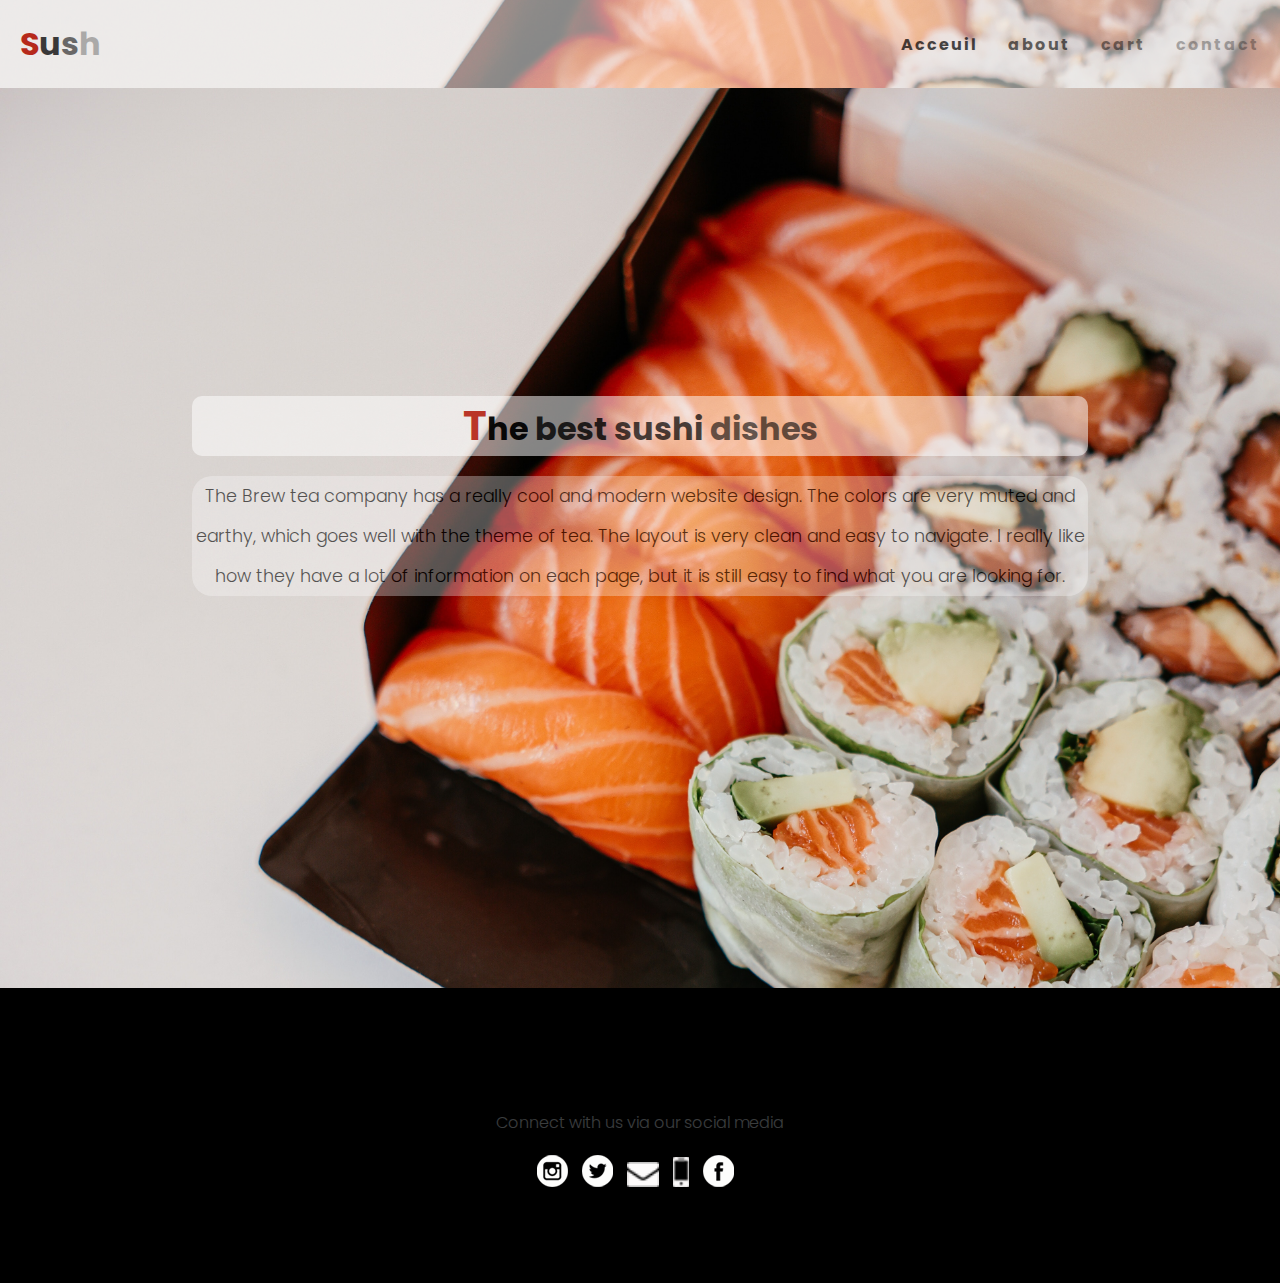
<file: index.html>
<!DOCTYPE html>
<html lang="en">
    <head>

        <meta charset="UTF-8">
        <meta http-equiv="X-UA-Compatible" content="IE=edge">
        <meta name="viewport" content="width=device-width, initial-scale=1.0">
        <title>about</title>
        <link rel="stylesheet" href="CSS/Style1.css">
        <link rel="preconnect" href="https://fonts.googleapis.com">
        <link rel="stylesheet" href="https://cdnjs.cloudflare.com/ajax/libs/font-awesome/6.2.0/css/all.min.css" integrity="sha512-xh6O/CkQoPOWDdYTDqeRdPCVd1SpvCA9XXcUnZS2FmJNp1coAFzvtCN9BmamE+4aHK8yyUHUSCcJHgXloTyT2A==" crossorigin="anonymous" referrerpolicy="no-referrer" />
    <link rel="preconnect" href="https://fonts.gstatic.com" crossorigin>
    <link href="https://fonts.googleapis.com/css2?family=Inter:wght@500&family=Poppins:wght@300;400;500;600;700&display=swap" rel="stylesheet">
     
    </head>

<body>

    <header style="background-color: rgba(255, 255, 255, 0.532);" padding: 27px;>
       <a href="#" class="logo"><span style="color:rgb(176, 17, 2);">S</span><span>u</span><span>s</span><span>h</span><span>i</span>  </a>
       <a onclick="oppenMenu()" id="open"><i class="fa-solid fa-bars" style="font-size: 35px;"></i></a>
       <a onclick="closeMenu()" id="close"><i class="fa-solid fa-xmark" style="font-size: 35px;"></i></a>
        <ul class="navbar">
            <li><a href="index.html">Acceuil</a></li>
            <li><a href="about.html">about</a></li>
            <li><a href="testpanier/cart-achat.html">cart</a></li>
            <li><a href="contact.html">contact</a></li>
        </ul>
    </header>
     <ul class="navbar0 naaav" id="slide">

            <li style="font-size:large ;"><a href="index.html">Acceuil</a></li>
            <li style="font-size:large ;"><a href="about.html">about</a></li>
            <li style="font-size:large ;"><a href="testpanier/cart-achat.html">cart</a></li>
            <li style="font-size:large ;"><a href="contact.html">contact</a></li>
        </ul>
        
    <section class="section1">
       
        <div class="class-menu">
            <h1> <span><span style="color:rgb(176, 17, 2); font-size: 40px;">T</span>he</span> <span>best</span> <span>sushi</span> <span>dishes</span> </h1>
            <p>
                The Brew tea company has a really cool and modern website design. 
                The colors are very muted and earthy, which goes well with the theme of tea.
                The layout is very clean and easy to navigate.
                I really like how they have a lot of information on each page,
                but it is still easy to find what you are looking for.
            </p>
           <a href="testpanier/cart-achat.html" class="btn-ourmenu">our menu</a>
           <a href="contact.html" class="btn-contactus">contact us</a>
        </div>
 </section>

    <footer>
        <div class="footer-top"> 
            <a href="#" class="logo" style="color:#fff ;" ><span style="color: rgb(176, 17, 2);">S</span>ushi</a>
            <p>Connect with us via our social media</p>
             <ul class="reseaux-so">
                 <img src="salad/insta.png" alt="img">
                 <img src="salad/twitter.png" alt="img">
                 <img style="width:2em ;" src="salad/mail.png" alt="img">
                 <img style="width: 1em;" src="salad/phone.png" alt="img">
                 <img src="salad/fb.png" alt="img">
             </ul>
        </div>
       
         <div class="footer-bottom">
        <p>copyrights by nezha &copy;2022</p> </div>
    
       
     </footer>
     <script src="https://cdnjs.cloudflare.com/ajax/libs/gsap/3.5.1/gsap.min.js"> </script>
     <script src="js/basket.js"> </script>
</body>
</html>
</file>
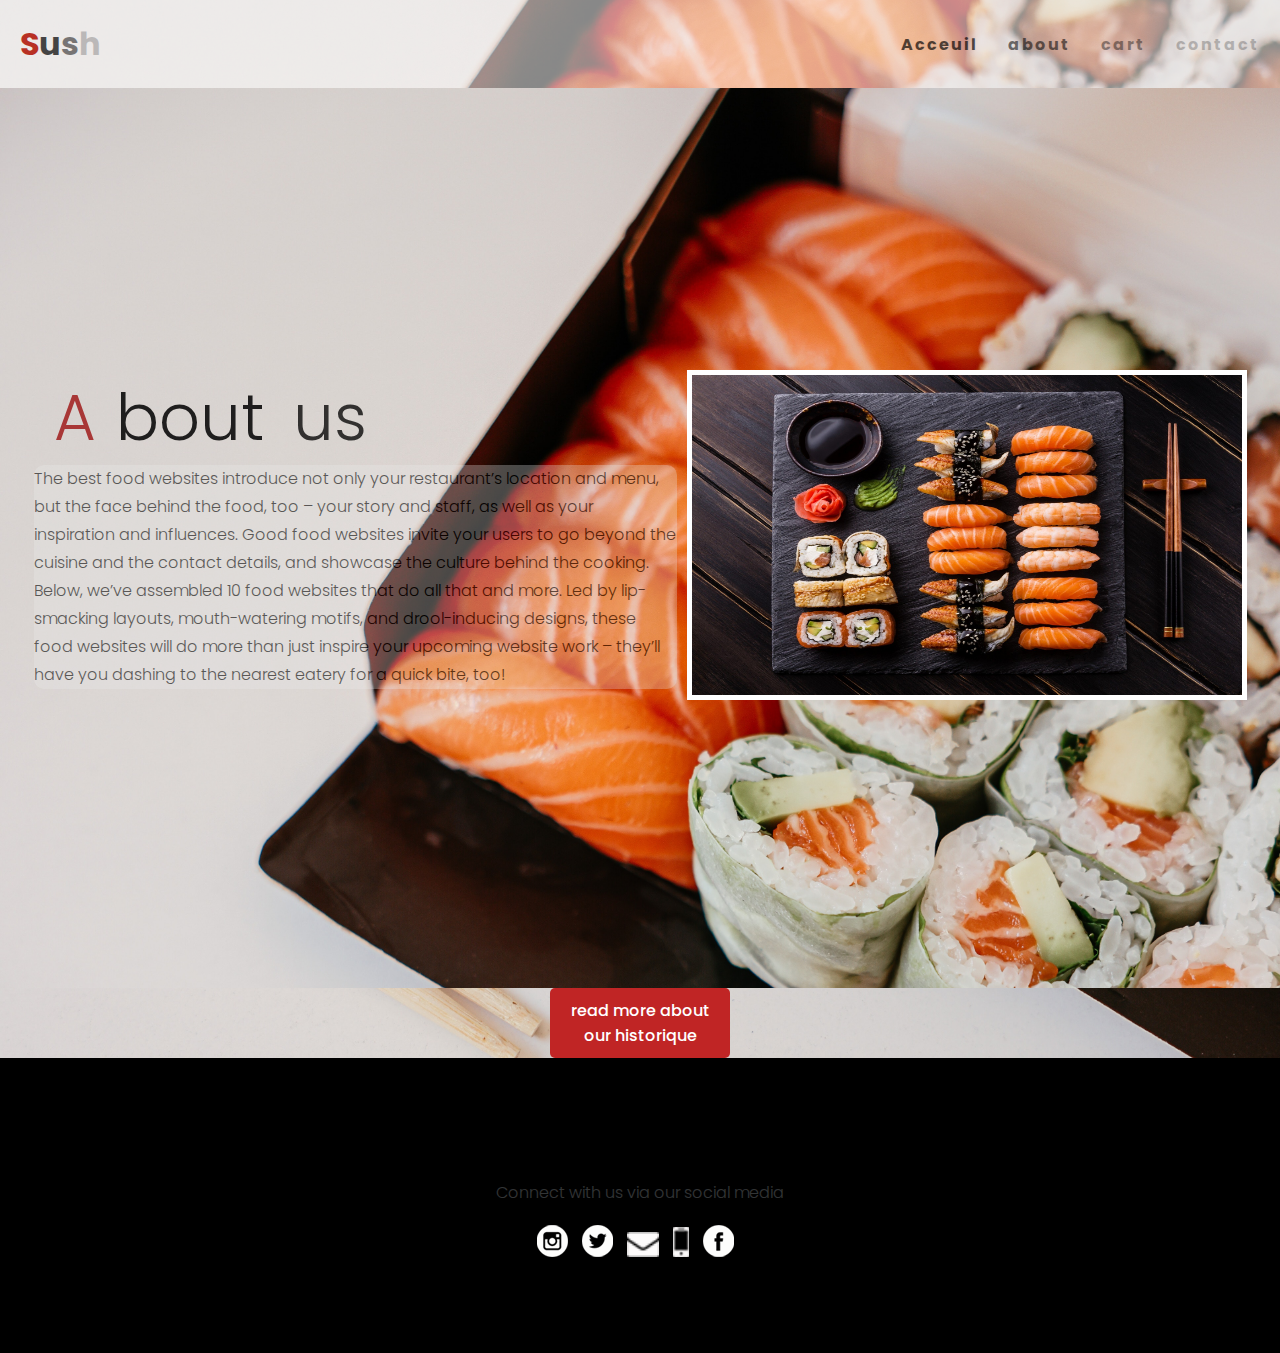
<file: about.html>
<!DOCTYPE html>
<html lang="en">
<head>

    <meta charset="UTF-8">
    <meta http-equiv="X-UA-Compatible" content="IE=edge">
    <meta name="viewport" content="width=device-width, initial-scale=1.0">
    <title>about</title>
    <link rel="stylesheet" href="CSS/Style1.css">
    <link rel="preconnect" href="https://fonts.googleapis.com">
    <link rel="stylesheet" href="https://cdnjs.cloudflare.com/ajax/libs/font-awesome/6.2.0/css/all.min.css" integrity="sha512-xh6O/CkQoPOWDdYTDqeRdPCVd1SpvCA9XXcUnZS2FmJNp1coAFzvtCN9BmamE+4aHK8yyUHUSCcJHgXloTyT2A==" crossorigin="anonymous" referrerpolicy="no-referrer" />
<link rel="preconnect" href="https://fonts.gstatic.com" crossorigin>
<link href="https://fonts.googleapis.com/css2?family=Inter:wght@500&family=Poppins:wght@300;400;500;600;700&display=swap" rel="stylesheet">
 
</head>
<body>
    <header>
       
        <a href="#" class="logo"><span style="color:rgb(176, 17, 2)">S</span><span>u</span><span>s</span><span>h</span><span>i</span></a>
        <a onclick="oppenMenu()" id="open"><i class="fa-solid fa-bars" style="font-size: 35px;"></i></a>
        <a onclick="closeMenu()" id="close"><i class="fa-solid fa-xmark" style="font-size: 35px;"></i></a>
         <ul class="navbar">
             <li><a href="index.html">Acceuil</a></li>
             <li><a href="about.html">about</a></li>
             <li><a href="testpanier/cart-achat.html">cart</a></li>
             <li><a href="contact.html">contact</a></li>
         </ul>
     </header>
      <ul class="navbar0 naaav" id="slide">
 
             <li><a href="index.html">Acceuil</a></li>
             <li><a href="about.html">about</a></li>
             <li><a href="testpanier/cart-achat.html">cart</a></li>
             <li><a href="contact.html">contact</a></li>
         </ul>
              <section class="section-about">


    <div class="section2">
            <div class="text-about">
                <h1 class="titre-text"><span style=" margin-left: 20px; margin-bottom: 20px; font-size: 2em;color: brown;">A</span><span>bout</span> <span>us</span></h1>
                <p style="line-height: 28px;">The best food websites introduce not only your restaurant’s location and menu,
                 but the face behind the food,
                 too – your story and staff, as well as your inspiration and influences.
                  Good food websites invite your users to go beyond the cuisine and the 
                  contact details, and showcase the culture behind the cooking.

                Below, we’ve assembled 10 food websites that do all that and more. Led by lip-smacking layouts, 
                mouth-watering motifs, 
                and drool-inducing designs, these food websites will do more than just inspire your upcoming website work – 
                they’ll have you dashing to the nearest eatery for a quick bite, too!</p></div>
           
             <div class="text-about"><img src="images-sushi/S7.jpg" alt="img"></div>
     </div>
    
       </section>
       <button class="btn1">read more about our historique</button>


<footer>
    <div class="footer-top"> 
        <a href="#" class="logo" style="color:aliceblue; "><span style="color:rgb(168, 6, 6) ;">S</span>ushi</a>
        <p>Connect with us via our social media</p>
         <ul class="reseaux-so">
             <img src="salad/insta.png" alt="img">
             <img src="salad/twitter.png" alt="img">
             <img style="width:2em ;" src="salad/mail.png" alt="img">
             <img style="width: 1em;" src="salad/phone.png" alt="img">
             <img src="salad/fb.png" alt="img">
         </ul>
    </div>
   
     <div class="footer-bottom">
    <p>copyrights by nezha &copy;2022</p> </div>

   
 </footer>

 <script src="https://cdnjs.cloudflare.com/ajax/libs/gsap/3.5.1/gsap.min.js"> </script>
     <script src="./js/basket.js"> </script>
 </body>
 </html>
</file>
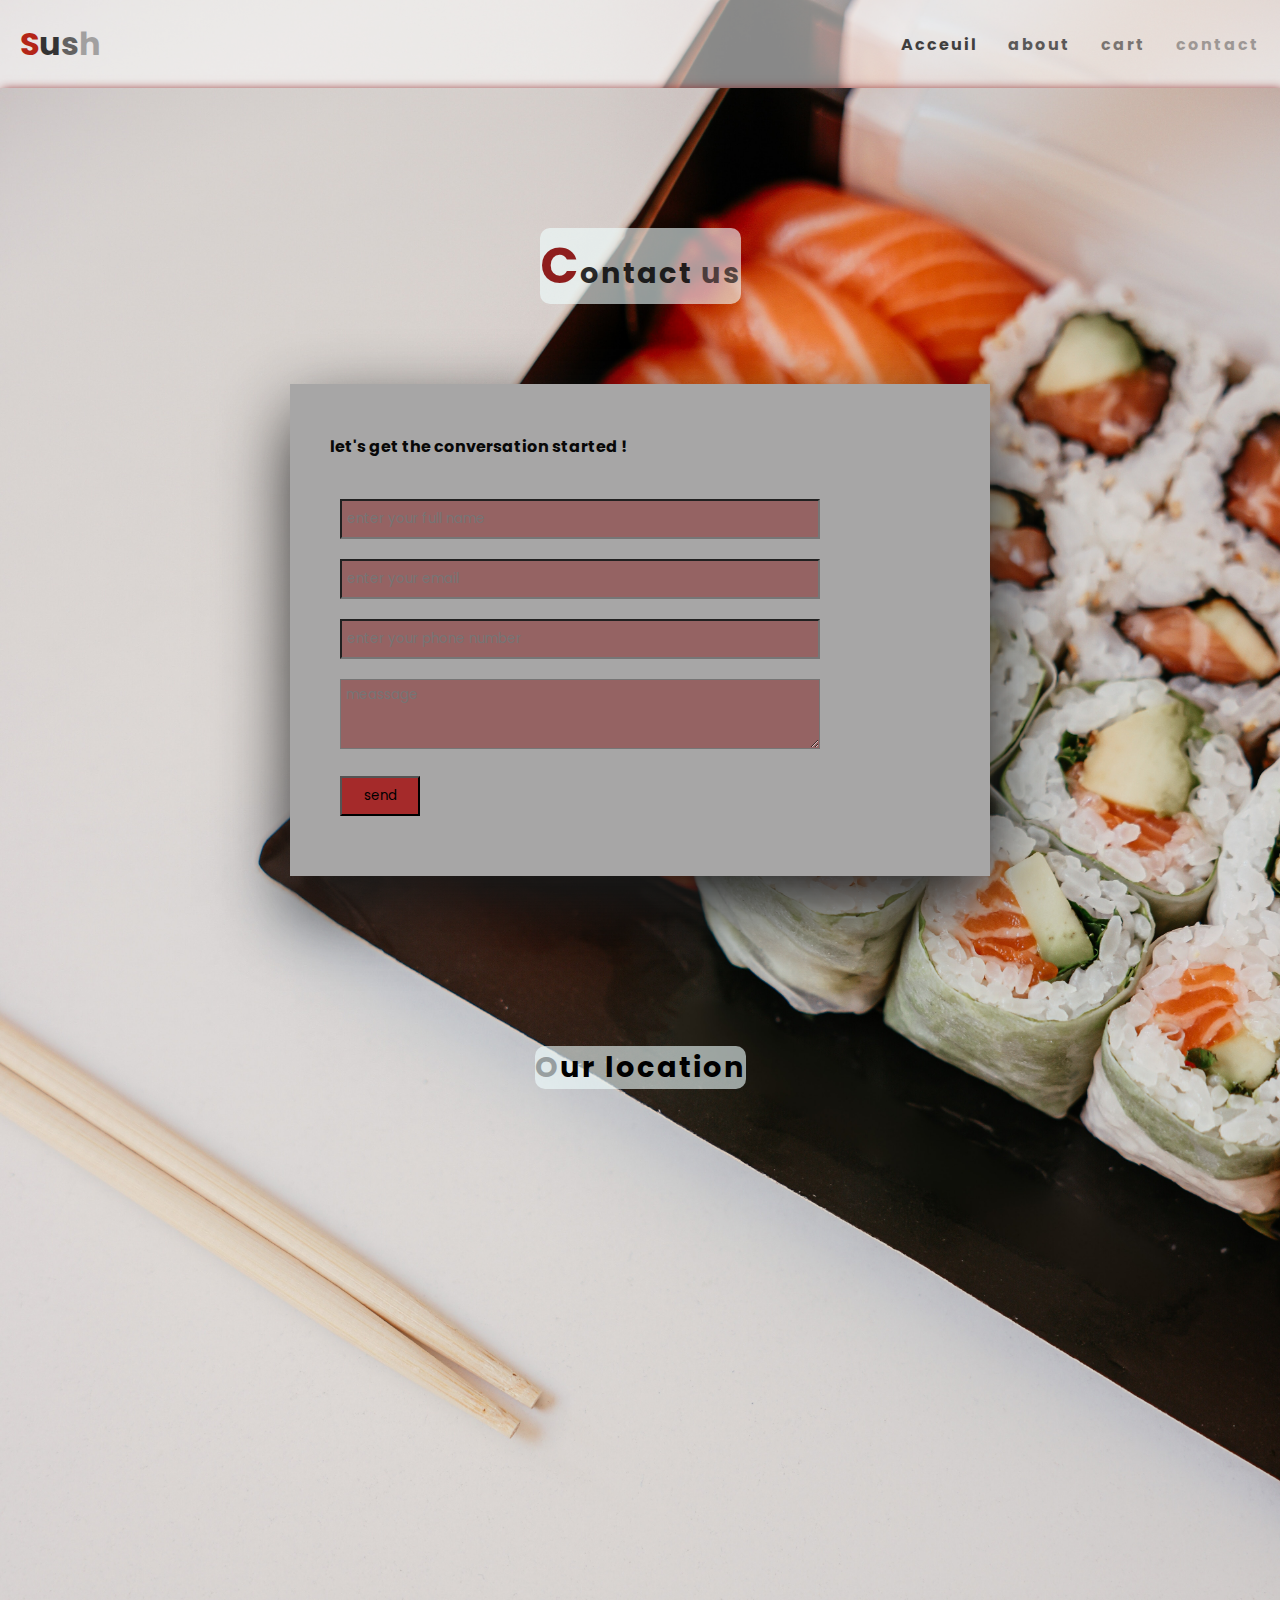
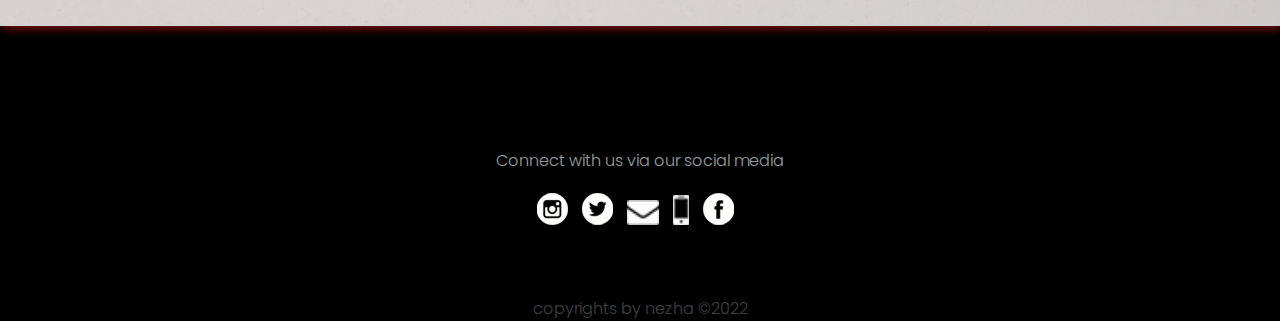
<file: contact.html>
<!DOCTYPE html>
<html lang="en">
<head>

    <meta charset="UTF-8">
    <meta http-equiv="X-UA-Compatible" content="IE=edge">
    <meta name="viewport" content="width=device-width, initial-scale=1.0">
    <title>contact</title>
    <link rel="stylesheet" href="CSS/Style1.css">
    <link rel="preconnect" href="https://fonts.googleapis.com">
<link rel="preconnect" href="https://fonts.gstatic.com" crossorigin>
<link rel="stylesheet" href="https://cdnjs.cloudflare.com/ajax/libs/font-awesome/6.2.0/css/all.min.css" integrity="sha512-xh6O/CkQoPOWDdYTDqeRdPCVd1SpvCA9XXcUnZS2FmJNp1coAFzvtCN9BmamE+4aHK8yyUHUSCcJHgXloTyT2A==" crossorigin="anonymous" referrerpolicy="no-referrer" />
  
<link href="https://fonts.googleapis.com/css2?family=Inter:wght@500&family=Poppins:wght@300;400;500;600;700&display=swap" rel="stylesheet">
 
</head>
<body>
    <header>
       
        <a href="#" class="logo"><span style=" color:rgb(176, 17, 2);">S</span><span>u</span><span>s</span><span>h</span><span>i</span></a>
        <a onclick="oppenMenu()" id="open"><i class="fa-solid fa-bars" style="font-size: 35px;"></i></a>
        <a onclick="closeMenu()" id="close"><i class="fa-solid fa-xmark" style="font-size: 35px;"></i></a>
         <ul class="navbar">
             <li><a href="index.html">Acceuil</a></li>
             <li><a href="about.html">about</a></li>
             <li><a href="testpanier/cart-achat.html">cart</a></li>
             <li><a href="contact.html">contact</a></li>
         </ul>
     </header>
      <ul class="navbar0 naaav" id="slide">
 
             <li><a href="index.html">Acceuil</a></li>
             <li><a href="about.html">about</a></li>
             <li><a href="testpanier/cart-achat.html">cart</a></li>
             <li><a href="contact.html">contact</a></li>
         </ul>
    <section class="section-contact">
        <div class="titre-contact"><h2 class="contact-word"><span style=" color: #8A1313; font-size:50px;">C</span><span>ontact</span><span> us</span></h2> </div>
      
      
     <div class="contact-box">  <h5>let's get the conversation started !</h5>  
       <div class="clasi" ><input style="padding: 5px;" type="text" placeholder="enter your full name" id="butn"></div>
       <div class="clasi"><input style="padding: 5px; "type="text" placeholder="enter your email " id="butn"></div> 
       <div class="clasi"><input style="padding: 5px;" type="text" placeholder="enter your phone number" id="butn"></div> 
       <div class="clasi"><textarea style="padding: 5px;height: 70px;" placeholder="meassage" id="butn"></textarea></div>
       <div class="clasi"><input style="color:rgb(0, 0, 0); background-color:brown  ; width: 80px ; height:40px;" type="submit" value="send" id="butn0"></div>
     </div>
     <div class="titre-contact"><h2 class="contact-word" style="margin-bottom:30px ;"> <span>O</span>ur location</h2> </div>
    <div class="maps" style="width: 100%"><div ><iframe width="100%" height="500" frameborder="0" scrolling="no" marginheight="0" marginwidth="0" src="https://maps.google.com/maps?width=100%25&amp;height=500&amp;hl=en&amp;q=1%20Grafton%20Street,%20Dublin,%20Ireland+(My%20Business%20Name)&amp;t=&amp;z=15&amp;ie=UTF8&amp;iwloc=B&amp;output=embed"><a href="https://www.maps.ie/distance-area-calculator.html">distance maps</a></iframe></div><div>
    </section>
    
     <footer>
        <div class="footer-top"> 
            <a href="#" class="logo" style="color:aliceblue; "><span style="color: rgb(176, 17, 2);">S</span>ushi</a>
            <p>Connect with us via our social media</p>
             <ul class="reseaux-so">
                 <img src="salad/insta.png" alt="img">
                 <img src="salad/twitter.png" alt="img">
                 <img style="width:2em ;" src="salad/mail.png" alt="img">
                 <img style="width: 1em;" src="salad/phone.png" alt="img">
                 <img src="salad/fb.png" alt="img">
             </ul>
        </div>
       
         <div class="footer-bottom">
        <p>copyrights by nezha &copy;2022</p> </div>
    
       
     </footer>
     
     <script src="https://cdnjs.cloudflare.com/ajax/libs/gsap/3.5.1/gsap.min.js"> </script>
     <script src="./js/basket.js"> </script>
     </body>

     </html>
</file>
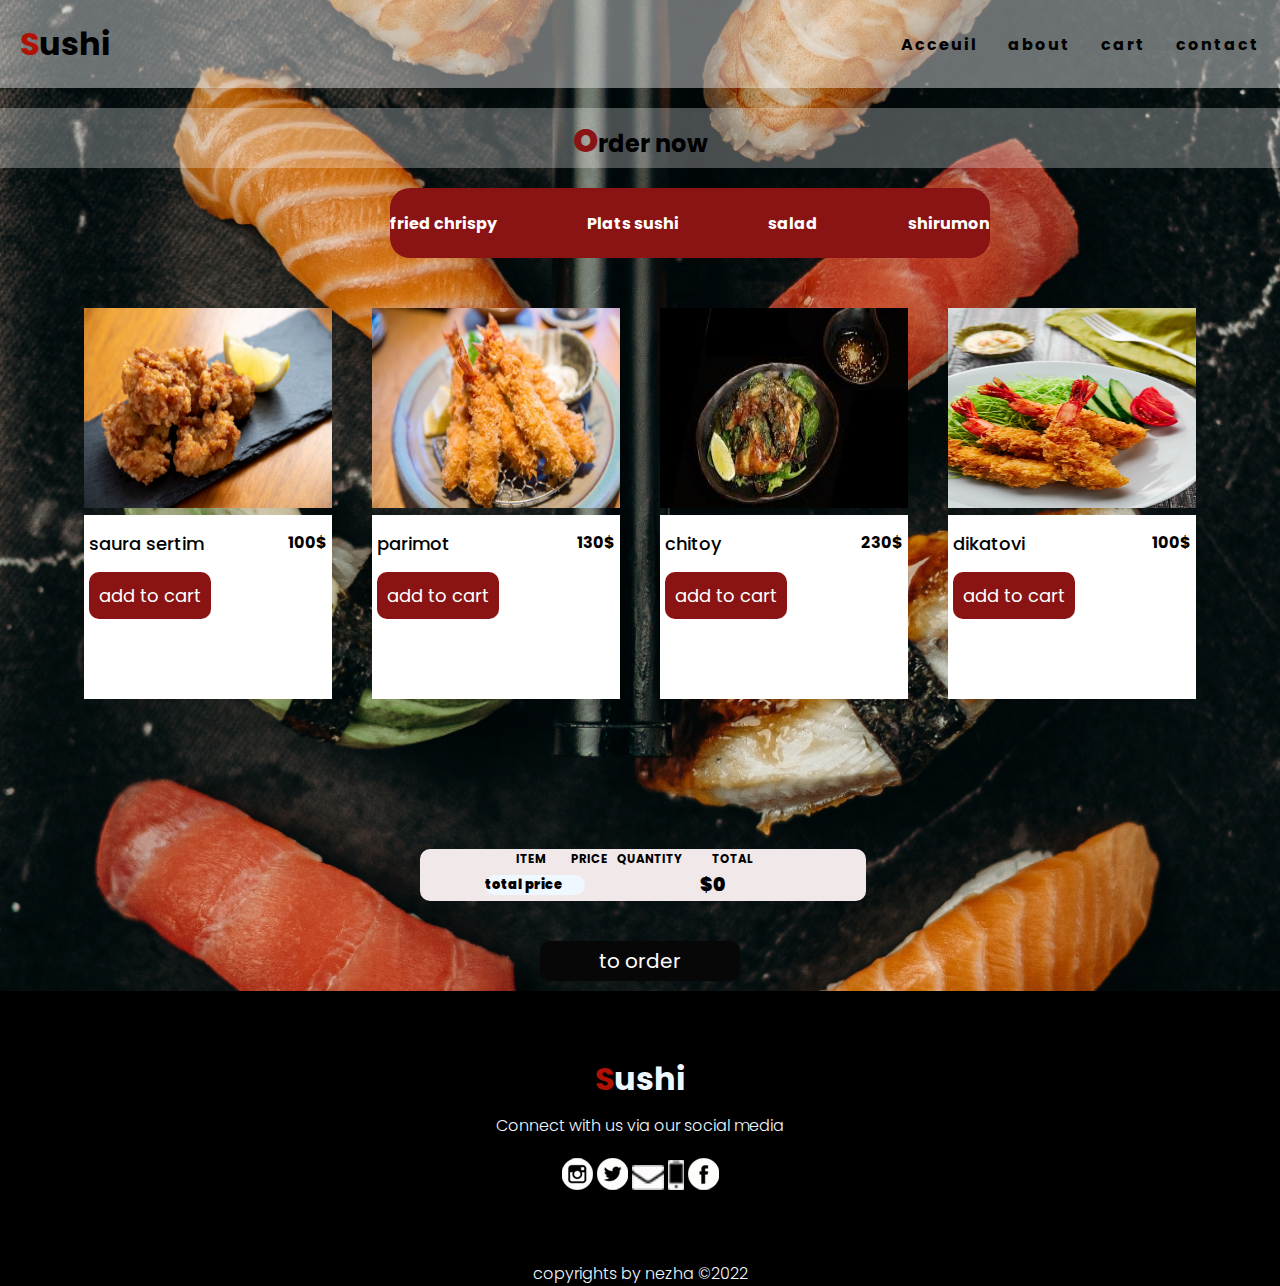
<file: testpanier/cart-achat.html>
<!DOCTYPE html>
<html lang="en">
  <head>

    <meta charset="UTF-8">
    <meta http-equiv="X-UA-Compatible" content="IE=edge">
    <meta name="viewport" content="width=device-width, initial-scale=1.0">
    <title>about</title>
    <link rel="stylesheet" href="testpanier.css">
    <link href='https://unpkg.com/boxicons@2.1.4/css/boxicons.min.css' rel='stylesheet'>
    <link rel="preconnect" href="https://fonts.googleapis.com">
    <link rel="stylesheet" href="https://cdnjs.cloudflare.com/ajax/libs/font-awesome/6.2.0/css/all.min.css" integrity="sha512-xh6O/CkQoPOWDdYTDqeRdPCVd1SpvCA9XXcUnZS2FmJNp1coAFzvtCN9BmamE+4aHK8yyUHUSCcJHgXloTyT2A==" crossorigin="anonymous" referrerpolicy="no-referrer" />
<link rel="preconnect" href="https://fonts.gstatic.com" crossorigin>
<link href="https://fonts.googleapis.com/css2?family=Inter:wght@500&family=Poppins:wght@300;400;500;600;700&display=swap" rel="stylesheet">
 
</head>
  <body>
    
    <header>
      <a href="#" class="logo"><span>S</span>ushi</a>
     <svg onclick="oppenMenu()"  id="open" xmlns="http://www.w3.org/2000/svg" x="0px" y="0px" width="30" height="30"
      viewBox="0 0 30 30">
      <path
        d="M 3 7 A 1.0001 1.0001 0 1 0 3 9 L 27 9 A 1.0001 1.0001 0 1 0 27 7 L 3 7 z M 3 14 A 1.0001 1.0001 0 1 0 3 16 L 27 16 A 1.0001 1.0001 0 1 0 27 14 L 3 14 z M 3 21 A 1.0001 1.0001 0 1 0 3 23 L 27 23 A 1.0001 1.0001 0 1 0 27 21 L 3 21 z">
      </path>
    </svg>
    

    <svg onclick="closeMenu()" id="close" xmlns="http://www.w3.org/2000/svg" x="0px" y="0px"
    width="50" height="50"
    viewBox="0 0 50 50"
    style=" fill:#000000;"><path d="M 9.15625 6.3125 L 6.3125 9.15625 L 22.15625 25 L 6.21875 40.96875 L 9.03125 43.78125 L 25 27.84375 L 40.9375 43.78125 L 43.78125 40.9375 L 27.84375 25 L 43.6875 9.15625 L 40.84375 6.3125 L 25 22.15625 Z"></path></svg>



      <!-- <a onclick="closeMenu()" id="close">  <i class="fa-thin fa-xmark"></i></a> -->
      <ul class="navbar">
        <li><a href="../index.html">Acceuil</a></li>
        <li><a href="../about.html">about</a></li>
        <li><a href="cart-achat.html">cart</a></li>
        <li><a href="../contact.html">contact</a></li>
      </ul>
    </header>
   
    <ul class="navbar0 naaav" id="slide">
 
      <li><a href="../index.html">Acceuil</a></li>
      <li><a href="../about.html">about</a></li>
      <li><a href="cart-achat.html">cart</a></li>
      <li><a href="../contact.html">contact</a></li>
  </ul>

 

    <div class="textooo"><h2><span style=" color: #8A1313; font-size: 40px;">o</span><span>r</span><span>d</span>e<span>r</span> <span>n</span><span>o</span><span>w</span></h2></div>
   
    <div class="menu-glo">
        <div class="menu-nav">
            
            <ul class="listY">
              <li class="lis"><a style="cursor: pointer;" onclick="menu1()" ><b>fried chrispy</b></a></li>
              <li class="lis"><a  style="cursor: pointer;" onclick="menu2()" ><b>Plats sushi</b></a></li>
              <li class="lis1"><a  style="cursor: pointer;" onclick=" menu3()" ><b>salad</b></a></li>
              <li class="lis1"><a  style="cursor: pointer;" onclick=" menu4()" ><b>shirumon</b></a></li>
            </ul>
          </div>
          <div class="row">
        
            <div class='col-md-4 col-lg-4'>
              <div class="card" style="width: 18rem;">
                <img src="fried/freid1.jpg" width="100%" height="200px" alt="img" />
                <div class="card-body">
                  
                    <h5 class="cars-title">saura sertim</h5>
                    <h4 class="card-text">100$</h4>
                 <a class="btn-primary">add to cart</a>
                 
                </div>
              </div>
            </div>
              <!--  -->
              <div class='col-md-4 col-lg-4'>
                <div class="card" style="width: 18rem;">
                  <img src="fried/fried2.jpg" width="100%" height="200px alt="img" />
                  <div class="card-body">
                    
                      <h5 class="cars-title">parimot</h5>
                      <h4 class="card-text">130$</h4>
                   <a class="btn-primary">add to cart</a>
                   
                  </div>
                </div>
              </div>
    
              <!--  -->
              <div class='col-md-4 col-lg-4'>
                <div class="card" style="width: 18rem;">
                  <img src="fried/fried3.jfif" width="100%" height="200px" ; transform: translateY(-10px); alt="img" />
                  <div class="card-body">
                    
                      <h5 class="cars-title">chitoy</h5>
                      <h4 class="card-text">230$</h4>
                   <a class="btn-primary">add to cart</a>
                   
                  </div>
                </div>
              </div>
              <!--  -->
              <div class='col-md-4 col-lg-4'>
                <div class="card" style="width: 18rem;">
                  <img src="fried/fries4.webp" width="100%" height="200px" alt="img" />
                  <div class="card-body">
                    
                      <h5 class="cars-title">dikatovi</h5>
                      <h4 class="card-text">100$</h4>
                   <a class="btn-primary">add to cart</a>
                   
                  </div>
                </div>
              </div>
             
            <!--  -->
          </div>
    
<!-------------------------------------------------------------------- -->

<div class="row1">
        
    <div class='col-md-4 col-lg-4'>
      <div class="card" style="width: 18rem;">
        <img src="/images-sushi/S11.jpg" width="100%" height="200px" alt="img" />
        <div class="card-body">
          
            <h5 class="cars-title">saurimi</h5>
            <h4 class="card-text">100$</h4>
         <a class="btn-primary">add to cart</a>
         
        </div>
      </div>
    </div>
      <!--  -->
      <div class='col-md-4 col-lg-4'>
        <div class="card" style="width: 18rem;">
          <img src="/images-sushi/S3.jpg" width="100%" height="200px alt="img" />
          <div class="card-body">
            
              <h5 class="cars-title">pauke</h5>
              <h4 class="card-text">130$</h4>
           <a class="btn-primary">add to cart</a>
           
          </div>
        </div>
      </div>

      <!--  -->
      <div class='col-md-4 col-lg-4'>
        <div class="card" style="width: 18rem;">
          <img src="/images-sushi/S12.jpg" width="100%" height="200px" ; transform: translateY(-10px); alt="img" />
          <div class="card-body">
            
              <h5 class="cars-title">mitaka</h5>
              <h4 class="card-text">230$</h4>
           <a class="btn-primary">add to cart</a>
           
          </div>
        </div>
      </div>
      <!--  -->
      <div class='col-md-4 col-lg-4'>
        <div class="card" style="width: 18rem;">
          <img src="/images-sushi/S10.jpg" width="100%" height="200px" alt="img" />
          <div class="card-body">
            
              <h5 class="cars-title">fitour</h5>
              <h4 class="card-text">100$</h4>
           <a class="btn-primary">add to cart</a>
           
          </div>
        </div>
      </div>
     
    <!--  -->
  </div>



<!-- ------------------------------------------------------------- -->
<div class="row2">
        
    <div class='col-md-4 col-lg-4'>
      <div class="card" style="width: 18rem;">
        <img src="salad/salad-au-poulet.jpg" width="100%" height="200px" alt="img" />
        <div class="card-body">
          
            <h5 class="cars-title">quismo</h5>
            <h4 class="card-text">100$</h4>
         <a class="btn-primary">add to cart</a>
         
        </div>
      </div>
    </div>
      <!--  -->
      <div class='col-md-4 col-lg-4'>
        <div class="card" style="width: 18rem;">
          <img src="salad/salad-de-nouilles.jpg" width="100%" height="200px alt="img" />
          <div class="card-body">
            
              <h5 class="cars-title">sidra</h5>
              <h4 class="card-text">130$</h4>
           <a class="btn-primary">add to cart</a>
           
          </div>
        </div>
      </div>

      <!--  -->
      <div class='col-md-4 col-lg-4'>
        <div class="card" style="width: 18rem;">
          <img src="salad/SALAD-SOUMON-FUME.webp" width="100%" height="200px" ; transform: translateY(-10px); alt="img" />
          <div class="card-body">
            
              <h5 class="cars-title">parma risi</h5>
              <h4 class="card-text">230$</h4>
           <a class="btn-primary">add to cart</a>
           
          </div>
        </div>
      </div>
      <!--  -->
      <div class='col-md-4 col-lg-4'>
        <div class="card" style="width: 18rem;">
          <img src="salad/salad1.jpg" width="100%" height="200px" alt="img" />
          <div class="card-body">
            
              <h5 class="cars-title">kilopa</h5>
              <h4 class="card-text">100$</h4>
           <a class="btn-primary">add to cart</a>
           
          </div>
        </div>
      </div>
     
    <!--  -->
  </div>


  <div class="row3">
        
    <div class='col-md-4 col-lg-4'>
      <div class="card" style="width: 18rem;">
        <img src="shirumon/shirumon1.jpg" width="100%" height="200px" alt="img" />
        <div class="card-body">
          
            <h5 class="cars-title">siraf</h5>
            <h4 class="card-text">135$</h4>
         <a class="btn-primary">add to cart</a>
         
        </div>
      </div>
    </div>
      <!--  -->
      <div class='col-md-4 col-lg-4'>
        <div class="card" style="width: 18rem;">
          <img src="shirumon/shirumon2.webp" width="100%" height="200px alt="img" />
          <div class="card-body">
            
              <h5 class="cars-title">salouma</h5>
              <h4 class="card-text">150$</h4>
           <a class="btn-primary">add to cart</a>
           
          </div>
        </div>
      </div>

      <!--  -->
      <div class='col-md-4 col-lg-4'>
        <div class="card" style="width: 18rem;">
          <img src="shirumon/shirumon3.webp" width="100%" height="200px" ; transform: translateY(-10px); alt="img" />
          <div class="card-body">
            
              <h5 class="cars-title">chinao</h5>
              <h4 class="card-text">270$</h4>
           <a class="btn-primary">add to cart</a>
           
          </div>
        </div>
      </div>
      <!--  -->
      <div class='col-md-4 col-lg-4'>
        <div class="card" style="width: 18rem;">
          <img src="shirumon/shirumon4.jpg" width="100%" height="200px" alt="img" />
          <div class="card-body">
            
              <h5 class="cars-title">salapa</h5>
              <h4 class="card-text">120$</h4>
           <a class="btn-primary">add to cart</a>
           
          </div>
        </div>
      </div>
     
    <!--  -->
  </div>



      </div>
      
      <div class="uk-overflow-auto container" style = 'width: 70%'>
        <table class="uk-table uk-table-hover uk-table-middle uk-table-divider">
            <thead>
                <tr>
                    <th class="uk-table-shrink"></th>
                    <th class="uk-table-small sty"><h3>ITEM</h3></th>
                    <th class="uk-table-small"></th>
                    <th class="uk-width-small sty"><h3>PRICE</h3></th>
                    <th class="uk-table-shrink uk-text-small sty"><h3>QUANTITY</h3></th>
                    <th class="uk-table-shrink uk-text-small sty"><h3>TOTAL</h3></th>

                </tr>
            </thead>
            <tbody>

            </tbody>
            <tr class="totale">
              <!-- <td><input class="uk-checkbox" type="checkbox"></td> -->
              <td><img class="uk-preserve-width uk-border-circle"  width="40" alt=""></td>
              <td class="uk-table-link">
                  <h3 class = "item-name"><strong>total price</strong></h3>
              </td>
               <td class="uk-text-truncate"><h3></h3></td>
              <td class="uk-text-truncate"><h3></h3></td> 
              <td class="uk-text-truncate grand-total"><h3><strong>$0</strong></h3></td>
           
          </tr>   
        </table>
    <div><button class="akhirbut" onclick="validation()">to order</button></div> 
    </div>





    <footer>
      <div class="footer-top">
        <a href="#" class="logo" style="color: aliceblue"><span>S</span>ushi</a>
        <p>Connect with us via our social media</p>
        <ul class="reseaux-so">
          <img src="salad/insta.png" alt="img" />
          <img src="salad/twitter.png" alt="img" />
          <img style="width: 2em" src="salad/mail.png" alt="img" />
          <img style="width: 1em" src="salad/phone.png" alt="img" />
          <img src="salad/fb.png" alt="img" />
        </ul>
      </div>

      <div class="footer-bottom">
        <p>copyrights by nezha &copy;2022</p>
      </div>
    </footer>
  </body>
  <script src="testpanier.js"></script>
</html>
</file>
<file: CSS/Style1.css>
/* debut css de page acceuil  */
 *{
    margin: 0px;
    padding: 0px;
    box-sizing: border-box;
    font-family:'poppins',sans-serif ;
    scroll-behavior: smooth;
}
body{
    background-image: url(../images-sushi/I4.jpg);
    background-size: cover;
    background-position: center;
}
p{
    font-weight: 300;
    color:black;
}
header .navbar li a:hover {
    color: rgb(176, 17, 2);
    border-color: yellow;
    }
    
header{
    padding: 20px;
    left: 0%;
    top:  0%;
    /* position:fixed; */
    width: 100%;
    z-index: 1;
    display:flex;
   justify-content:space-between;
    align-items:center;
    transition: 0.5s; 
    background-color: rgba(255, 255, 255, 0.532);
}
.logo{
    color: rgb(0, 0, 0);
    font-weight: bold;
    font-size: 2em;
    text-decoration: none;

}


.navbar{
    display: flex;
    position:relative;
    text-decoration: none;
 
}
.navbar li{
    list-style: none;
}
.navbar a{
    color: black;
    text-decoration: none;
    margin-left: 30px;
   font-weight: 700;
   letter-spacing: 2px;
}
 .navbar a:hover{
    letter-spacing: 2px;
}

#open{
    display: none;
}

#close{
    display: none;
}

.navbar0{
    position:relative;
    text-decoration: none;
    height: 80vh;
 
}
.navbar0 li{
    list-style: none;
}
.navbar0 a{
    color: black;
    text-decoration: none;
   font-weight: 700;
   letter-spacing: 1px;
}
 .navbar0 a:hover{
    letter-spacing: 2px;
}

header .navbar0 li a:hover{
    color: rgb(176, 17, 2);
    border-color: yellow;

} 
.navbar0{
    display: flex;
    flex-direction: column;
    align-items: center;
    justify-content: space-evenly;
    background-color:#8A1313;
}
.section1{
    position: relative;
    width: 100%;
    min-height: 100vh;
    display: flex;
    justify-content: center;
    align-items: center;
    background-image: url(../images-sushi/I4.jpg);
    background-size: cover;
}
.section1 .class-menu{
    max-width: 70%;
    text-align: center;
}

.class-menu h1{
    font-size: 2em;
    background-color: rgba(255, 255, 255, 0.518);
    border-radius: 10px;
}
.class-menu p{
    margin-top: 20px;
    margin-bottom:60px;
    background-color: rgba(253, 253, 253, 0.518);
    border-radius: 20px;
    font-size: 8em;
    line-height: 40px;
    
    }
.btn{

}
.class-menu p:nth-child(2){
    color: black;
    font-size: 1.1em;
}
.btn-ourmenu{
    background-color: rgb(176, 17, 2);
  padding: 10px;
  padding-top: 5px;
  padding-bottom: 5px;
  text-decoration: none;
  letter-spacing:2px ;
  font-weight: 2px;
  color: aliceblue;
  margin-right: 40px;
  border-radius: 10px;
  
 
}
.btn-contactus{
    background-color: rgb(176, 17, 2);
    padding: 10px;
    padding-top: 5px;
    padding-bottom: 5px;
    text-decoration: none;
    letter-spacing: 2px;
    color: aliceblue;
    border-radius: 10px;
}
.btn-ourmenu:hover{
    letter-spacing: 3px;
    transition: 0.5s;
}
.btn-contactus:hover{
    letter-spacing: 3px;
    transition: 0.5s;
}
#burger{
    display: none;
}
.naaav{
    display: none;
}
/* fin  */


/* debut de footer */
.footer-top.reseaux-so{
    background-color: black;
}
.footer-top p{
    margin-top: 10px;
    margin-bottom: 20px;
    color: aliceblue;

}
.footer-top{
    background-color: black;
    display: flex;
    align-items: center;
    justify-content: center;
    height: 30vh;
    flex-direction: column;

}
.footer-bottom{
    background-color: black;
    display: flex;
    align-items: center;
    justify-content: center;
   }
   .footer-bottom p{
    color: aliceblue;
   }
 .reseaux-so img{
    justify-content:space-between;

    margin-right: 10px;
 }
/* fin footer */

/*  debut page about */
*{
    margin: 0px;
    padding: 0px;
    box-sizing: border-box;
    font-family:'poppins',sans-serif ;
    scroll-behavior: smooth;
}

.section-about{
    position: relative;
    width: 100%;
    min-height: 100vh;
    display: flex;
    justify-content: center;
    align-items: center;
    background-image: url(../images-sushi/I4.jpg);
    background-size: cover;
}
.section2{
    position: relative;
    width:1263px;
    display: flex;
    justify-content:space-between;
   
}
 .text-about img{
    width: 35em;
    height: 330px;
    border-color: aliceblue;
    border-top-color: blue;
    margin-right: 20px;
    border: 5px solid rgb(255, 255, 255);
} 
.section2.text-about {
    position: relative;
    width: 47%;
    justify-content: center;
    align-items: center;
}
.section2.text-about.titre-text{
    margin-bottom: 70px;
}
 .titre-text {
    color:rgb(0, 0, 0) ;
    font-size: 2em;
    font-weight: 300;
    margin-left: 20px;

} 
.text-about p{
    margin-left: 20px;
    
}
.titre-text span{
    color:rgb(0, 0, 0) ;
    font-size: 2em;
    font-weight: 300;
    margin-left: 20px;
}
.text-about p{
    background-color: rgba(236, 236, 236, 0.511);
    border-radius: 10px;

}
.text-about{
    margin: 5px;
    background-color:none;
}

.btn{
    width:400px ;
    height: 40px;
    position: absolute;
    top: 561px;
    left: 30%;
    background-color: #8A1313;
    color: #ffffff;
     border: none;
     border-radius: 10px;

}
.text-about img{
    background-color: none;
}
/* fin about page */

/* debut page contact */
.section-contact{
  
    position: relative;
    width: 100%;
    min-height: 100vh;
    display: flex;
    flex-direction: column;
    align-items: center;
    background-image: url(../images-sushi/I4.jpg);
    background-size: cover;
    box-shadow: 2px 2px 10px #8A1313;
    background-position: unset;
}
.contact-box{
    padding:75px 0px;
    background: #a7a6a6;
    box-shadow: 5px 30px 70px #1b1b1b;
  max-width: 700px;
  position: relative;
  justify-content: center;
  align-items: center;
  width: 92%;
 /* margin-left: 280px; */
}
.contact-box{
    padding:50px 40px;
    background: #a7a6a6;
    box-shadow: 5px 30px 70px #1b1b1b;
  justify-content: center;
  align-items: center;
 margin-top: 80px;
 margin-bottom: 30px;

}
.contact-box h5{
    color: #000000;
    margin-bottom: 30px;
    font-size: medium;
}

.contact-box.clasi {
    width: 100%;
    border: 2px solid #ab5b5bb5;
    padding: 10px;
    color:aquamarine;
    outline: none;
    font-size: 16px;
    font-weight: 300;
    resize: none;

}
.titre-contact{
    margin-top: 140px;
    letter-spacing: 2px;
    font-size: x-large;
}
.btn1{
    background-color: #c02525;
    border: none;
    color:#ffffff;
    font-size: 16px;
    font-weight: 500;
    border-radius: 5px;
    width: 180px;
    display: flex;
    justify-content: center;
    align-items: center;
    padding: 10px;
    margin-left: 550px;
}
.btn1:hover{
    background-color: #d4b412;
}
.contact-word{
    background-color:  rgba(240, 255, 255, 0.605);
    background-size: 20%;
  border-radius: 10px;
    color:#000000 ;
    font-size: larger;
}

#butn {
    width: 80%;
    height: 40px;
    }
.clasi input {
    margin-right: 100px;
    color: #000000;
    background-color: #87333393;
  
}
.clasi{
    padding: 10px;
}
.clasi textarea{
    background-color:#87333393 ;
}
#bytn0{
    margin-top: 20px;
    color: antiquewhite;
    background-color: #000000;
   
}
/* fin page contact */


/* debut page cart */
*{
    padding:0;
    margin: 0;
    box-sizing: border-box;
}
.your-cart{
    margin-top: 200px;
    margin-left: 100px;
}
body{
  background-color: antiquewhite;
}

.food-items{
    margin: 15px;
    display: grid;
    position:relative;
    grid-template-rows: auto 1fr;
    border-radius: 15px 15px 0 0;
    box-shadow: 0 0 15px #000000;
   /* border-radius: 10px; */
   
   
}

.food-items img{
    position: relative;
    width: 100%;
    border-radius: 10px 10px 0 0;

}
.details{
   padding: 15px 5px; 
   display: grid;
   grid-row-gap:15px;
   grid-template-rows:auto 1fr 50px;
   background-color:#ffffff;
   border-redius:0px 0px 10px 10px;
}
.details-2{
    display: grid;
    grid-template-columns: auto auto;
    justify-content: space-between;

}
.details button:hover{
    background-color: #d4b412;
}
.details-2 h5{
    font-weight: 500;
    font-size:18px;
}
.price{
    margin-left: 10px;
 }

.details abut{
    border: none;
    background-color: #930000;
    color: #ffffff;
    width: 120px;
    height: 40px;
    border-radius: 10px;
    margin-left: 25px;
    margin-top: 8px;
    font-size: 20px;
    text-decoration: none;
    padding: 6px;
    text-align: center;


}

.menu-global{
    display: flex;
    margin-top: 100px;
}
 .menu{
    width: 100%;
    display: flex;

} 

.basket{
    background-color: #8A1313;
    margin-left: 5%;
    margin-right: 10px;
    height: 800px;
    width: 40%;
    margin-top: 15px;
    position:relative;
  /* margin-top: 240px; */
  border-radius: 10px;
}
.hot-du-panier{
    margin-top: 100px;
    font-size: larger;
    color: rgb(0, 0, 0);
    padding: 50px 170px ;

}
.hot-du-panier p{
    color: #ffffff;
    font-weight:bold;
    padding-top: 90px;
    width: 200px;
}
.hot-du-panier h3{
    font-size: larger;
    color: rgb(0, 0, 0);
    padding: 50px 70px ;
}
.plats{
    display: grid;
    grid-template-columns: repeat(2,1fr);
    width: 80%;
    /* margin-top: 225px; */
}
.achat{
    background-color: #ffffff;
    display: flex;
    justify-content: space-between;
    width: 400px;
    align-items: center;
    margin-left: -115px;
    margin-top: 200px;
    border-radius: 10px;
    padding: 10px;
    height: 50px;
}
.abut{
    border: none;
    background-color: #930000;
    color: #ffffff;
    width: 120px;
    height: 40px;
    border-radius: 10px;
    margin-left: 25px;
    margin-top: 8px;
    font-size: 20px;
    text-decoration: none;
    padding: 6px;
    text-align: center;
    

}
/* .menu-global{
    position: relative;
    width: 100%;
     min-height: 100vh; 
     display: flex; 
  
    align-items: center;
    background-image: url(../images-sushi/I4.jpg);
    background-size: cover;
    box-shadow: 2px 2px 10px #8A1313;
    background-position: unset;
} */


.textooo{
 /* position: relative; */
 /* align-items: center; */
    display: flex;
 align-self: center;
 justify-content: center; 
 margin-top: 20px;
 background-color: #ffffff48;
}

.cart-title{
    font-size: xx-large;
    text-align: center;
    position: absolute;
    transform: translateX(210px);

}
.cart-img{
    width: 107px;
    height: 87px;
    padding: 10px;
    border-radius: 10px;
}
.cart-box{
    display: grid;
    grid-template-columns: 30% 50% 20%;
    align-items: center;
    gap:0rem ;
    margin-top: 60px;

}
#remove{
/* margin-bottom: -48px;
margin-right: 80px; */
transform: translateY(-6px);
transform: translateX(40px);
 cursor:pointer; 
}
.detail-box{
    display: grid;
    row-gap: 2px;
    font-size: 1rem;
    
}
.cart-quantity{
    /* border:     1px solid var(--text-color); */
    /* outline-color: var(--main-color); */
    width: 3.4rem;

 transform: translateX(247px);
    text-align:center;
    font-size: 1rem;
    margin-bottom: 2px;
}
.total{
    display: flex;
    justify-content:space-between;
    align-items: center;
    padding: 20px;
    background-color: #ffffff;
    border-radius: 10px;
    height: 20px;
    width: 430px;
    transform: translateY(80px);
    margin-left: 10px;
    position: absolute;
    
}
#ss{
 transform: translateX(148px);
margin-bottom: 30px;
 align-items: center;
 justify-content: center;
 position: absolute;
 top: 729px;
}
#ss:hover{
    background-color: #d4b412;
}

.cart{
    background-color: #840707;
    border-radius: 10px;
    height: 400px;
    width: 600px;
   overflow-y: scroll;
   transform: translateY(15px);
}
.cart-price{
    transform: translateX(-25px);
  transform: translateY(20px);
}

.cart-product-title{
    margin-left: -3px;
}

/*fin page cart */




/* debut media qeurie */




@media (max-width:900px) {

    .menu-global{
        width: 100%;
        display: grid;
        grid-template-columns: 1fr ;

    }

}

@media (max-width:600px) {

    .menu-global{
        width: 100%;
        display: grid; 
        grid-template-columns: 100%;

    }
    .hot-du-panier h3{
        margin-top: -200px;
    }
    .hot-du-panier p{
        margin-top: -90px;
    }
    .achat{
        margin-top: 30px;
    }
    .section2{
        display: flex;
        flex-direction: column;
    }
    .titre-text{
        margin-left: 80px;
    }
    .text-about p{
        width: 64%;
        margin-left:100px ;
    }
    .btn{
        top:836px;
        left:4px;
        width: 335px;
    }
    .text-about img{
        margin-bottom: 50px;
    }
}


    
    @media (max-width:520px) {
        #open{
            display: block;
        }
        .basket{
            width: 100%;
            display: grid;
            background-size: 100%;
            grid-template-columns: 100%;
            margin-left: -0px;
            height: 300px;
        
        }
        .plats{
            width: 100%;
            display: grid;
            grid-template-columns: 100%;
        
        }
        .hot-du-panier{
            width: 100%;
            margin-left: -55px;
            
        }
        .phrase2{
            margin-left: 212px;
        }
        .navbar{
            display:none;
        
        }
        #burger{
            display: grid;
        }
        #slide{
            display: none;
        }
    }
    @media (max-width:699px) {
    .basket{
        width: 100%;
        display: grid;
        background-size:100%;
        grid-template-columns: 100%;
        margin: 0px 0px;
    
    
    }
    }
    @media (max-width:500px) {
        .btn-contactus{
            margin-left: -20px;
            
        }
        .menu-global{
            display: flex;
            flex-direction: column-reverse;
        }
    }
    @media (max-width:350px) {
        .btn-contactus{
            display: flex;
            width: 130px;
            height: 32px;
            flex-direction: column;
            margin-bottom: 19px;
            margin-top: 12px;
            margin-left: 40px;
        }
        .btn-ourmenu{
            margin-left: 25px;
        }
        .footer-top a{
            margin-top: 20px;
        }
    }
</file>
<file: testpanier/testpanier.css>
*{
    margin: 0px;
    padding: 0px;
    box-sizing: border-box;
    font-family:'poppins',sans-serif ;
    scroll-behavior: smooth;
    list-style: none;
}
body{
    background-image: url(fried/images-sushi/I3.jpg);
    background-size: cover;
    background-position: center;
}
p{
    font-weight: 300;
    color:black;
}
header{
    padding: 20px;
    left: 0%;
    top:  0%;
    /* position:fixed; */
    width: 100%;
    z-index: 1;
    display:flex;
   justify-content:space-between;
    align-items:center;
    transition: 0.5s; 
    background-color: rgba(255, 255, 255, 0.415);
}
.logo{
    color: rgb(0, 0, 0);
    font-weight: bold;
    font-size: 2em;
    text-decoration: none;

}
.logo span{
    color: rgb(176, 17, 2);
}
.navbar{
    display: flex;
    position:relative;
    text-decoration: none;
 
}
.navbar li{
    list-style: none;
}
.navbar a{
    color: black;
    text-decoration: none;
    margin-left: 30px;
   font-weight: 700;
   letter-spacing: 2px;
}
 .navbar a:hover{
    letter-spacing: 2px;
}
header .navbar li a:hover{
    color: rgb(176, 17, 2);
    border-color: yellow;

} 

.section1{
    position: relative;
    width: 100%;
    min-height: 100vh;
    display: flex;
    justify-content: center;
    align-items: center;
    background-image: url(../images-sushi/I4.jpg);
    background-size: cover;
}
.section1 .class-menu{
    max-width: 70%;
    text-align: center;
}

.class-menu h1{
    font-size: 2em;
    background-color: rgba(255, 235, 205, 0.518);
    border-radius: 10px;
}
.class-menu p{
    margin-top: 20px;
    margin-bottom:60px;
    background-color: rgba(255, 235, 205, 0.518);
    border-radius: 20px;
    font-size: 1em;
}
.class-menu p:nth-child(2){
    color: black;
    font-size: 1.1em;
}
.btn-ourmenu{
    background-color: rgb(176, 17, 2);
  padding: 10px;
  padding-top: 5px;
  padding-bottom: 5px;
  text-decoration: none;
  letter-spacing:2px ;
  font-weight: 2px;
  color: aliceblue;
  margin-right: 40px;
  border-radius: 10px;
  
 
}
.btn-contactus{
    background-color: rgb(176, 17, 2);
    padding: 10px;
    padding-top: 5px;
    padding-bottom: 5px;
    text-decoration: none;
    letter-spacing: 2px;
    color: aliceblue;
    border-radius: 10px;
}
.btn-ourmenu:hover{
    letter-spacing: 3px;
    transition: 0.5s;
}
.btn-contactus:hover{
    letter-spacing: 3px;
    transition: 0.5s;
}
/* fin  */


/* debut de footer */
.footer-top.reseaux-so{
    background-color: black;
}
.footer-top p{
    margin-top: 10px;
    margin-bottom: 20px;
    color: aliceblue;

}
.footer-top{
    background-color: black;
    display: flex;
    align-items: center;
    justify-content: center;
    height: 30vh;
    flex-direction: column;

}
.footer-bottom{
    background-color: black;
    display: flex;
    align-items: center;
    justify-content: center;
   }
   .footer-bottom p{
    color: aliceblue;
   }
 .reseaux-so img{
    justify-content:space-between;
   
 }
/* fin footer */

/*  debut page about */
*{
    margin: 0px;
    padding: 0px;
    box-sizing: border-box;
    font-family:'poppins',sans-serif ;
    scroll-behavior: smooth;
}

.section-about{
    position: relative;
    width: 100%;
    min-height: 100vh;
    display: flex;
    justify-content: center;
    align-items: center;

    background-size: cover;
}
.section2{
    position: relative;
    width:1263px;
    display: flex;
    justify-content:space-between;
   
}
 .text-about img{
    width: 35em;
    height: 330px;
    border-color: aliceblue;
    border-top-color: blue;
    margin-right: 20px;
    border: 5px solid rgb(255, 255, 255);
} 
.section2.text-about {
    position: relative;
    width: 47%;
    justify-content: center;
    align-items: center;
}
.section2.text-about.titre-text{
    margin-bottom: 70px;
}
.titre-text {
    color:rgb(0, 0, 0) ;
    font-size: 2em;
    font-weight: 300;
    margin-left: 20px;

}
.text-about p{
    margin-left: 20px;
}
.titre-text span{
    margin-left: 20px;
    margin-bottom: 20px;
    font-size: 2em;
   color: brown;
}
.text-about p{
    background-color: rgba(236, 236, 236, 0.511);
    border-radius: 10px;

}
.text-about{
    margin: 5px;
    background-color:none;
}

.btn{
    width:400px ;
    height: 40px;
    position: absolute;
    top: 561px;
    left: 30%;
    background-color: #8A1313;
    color: #ffffff;
     border: none;
     border-radius: 10px;

}
.text-about img{
    background-color: none;
}
/* fin about page */

/* debut page contact */
.section-contact{
  
    position: relative;
    width: 100%;
    min-height: 100vh;
    display: flex;
    flex-direction: column;
    align-items: center;
    background-image: url(../images-sushi/I4.jpg);
    background-size: cover;
    box-shadow: 2px 2px 10px #8A1313;
    background-position: unset;
}
.contact-box{
    padding:75px 0px;
    background: #a7a6a6;
    box-shadow: 5px 30px 70px #1b1b1b;
  max-width: 700px;
  position: relative;
  justify-content: center;
  align-items: center;
  width: 92%;
 /* margin-left: 280px; */
}
.contact-box{
    padding:50px 40px;
    background: #a7a6a6;
    box-shadow: 5px 30px 70px #1b1b1b;
  justify-content: center;
  align-items: center;
 margin-top: 80px;
 margin-bottom: 30px;
 margin-left: 20px;
}
.contact-box h5{
    color: #000000;
    margin-bottom: 30px;
    font-size: medium;
}

.contact-box.clasi {
    width: 100%;
    border: 2px solid #ab5b5bb5;
    padding: 10px;
    color:aquamarine;
    outline: none;
    font-size: 16px;
    font-weight: 300;
    resize: none;

}
.titre-contact{
    margin-top: 140px;
    letter-spacing: 2px;
    font-size: x-large;
}
.contact-word span{
    color: #8A1313;
    font-size:50px;

}
.contact-word{
    background-color:  rgba(240, 255, 255, 0.605);
    background-size: 20%;
  border-radius: 10px;
    color:#000000 ;
    font-size: larger;
}

#butn {
    width: 80%;
    height: 40px;
    }
.clasi input {
    margin-right: 100px;
    color: #000000;
    background-color: #87333393;
  
}
.clasi{
    padding: 10px;
}
.clasi textarea{
    background-color:#87333393 ;
}
#bytn0{
    margin-top: 20px;
    color: antiquewhite;
    background-color: #000000;
   
}
/* fin page contact */


/* debut page cart */
*{
    padding:0;
    margin: 0;
    box-sizing: border-box;
}

body{
  background-color: antiquewhite;
}

.food-items{
    margin: 15px;
    display: grid;
    position:relative;
    grid-template-rows: auto 1fr;
    border-radius: 15px 15px 0 0;
   box-shadow: 0 0 15px #000000;
   border-radius: 10px;
}
.food-items img{
    position: relative;
    width: 100%;
    border-radius: 10px 10px 0 0;

}
.card-body{
   padding: 15px 5px; 
   display: grid;
   grid-row-gap:15px;
   grid-template-rows:auto 1fr 50px;
   background-color:#ffffff;
   border-redius:0px 0px 10px 10px;
}
.card-body{
    display: grid;
    grid-template-columns: auto auto;
    justify-content: space-between;

}
.card-body h5{
    font-weight: 500;
    font-size:18px;
}
.price{
    margin-left: 10px;
 }

    .card{
        padding: 20px;
        align-items: center;
    }
.card-body button{
    background-color: #c02525;
    border: none;
    color:#ffffff;
    font-size: 16px;
    font-weight: 500;
    border-radius: 5px;
    width: 180px;
    display: flex;
    justify-content: center;
    align-items: center;
    padding-left: 10;


}
 .row2{
    display: none;

}
.row1{
    display: none;
}
.row3{
    display: none;
}
#open{

display: none;
} 
/* .row{
    display: none;

}  */
.container{
    display: flex;
    justify-content: center;
    margin-top: 100px;
    flex-wrap: wrap;
}
/* .menu{
    width: 100%;
    display: flex;

} */
#slide{
    display: none;
}
.basket{
    background-color: #8A1313;
    margin-left: 5%;
    margin-right: 10px;
    height: 800px;
    width: 40%;
    margin-top: 15px;
    position:relative;
  /* margin-top: 240px; */
  border-radius: 10px;
}
.hot-du-panier{
    margin-top: 100px;
    font-size: larger;
    color: rgb(0, 0, 0);
    padding: 50px 170px ;

}
  

#close{
    display: none;
}
.hot-du-panier p{
    color: #ffffff;
    font-weight:bold;
    padding-top: 90px;
    width: 200px;
}
.hot-du-panier h3{
    font-size: larger;
    color: rgb(0, 0, 0);
    padding: 50px 70px ;
}
.col-md-4 , .col-lg-4{
    display: grid;
    /* grid-template-columns: repeat(auto-fit,minmax(100px,auto)); */
    /* margin-top: 225px; */
}
.achat{
    background-color: #ffffff;
    display: flex;
    justify-content: space-between;
    width: 400px;
    align-items: center;
    margin-left: -115px;
    margin-top: 200px;
    border-radius: 10px;
    padding: 10px;
    height: 50px;
}
button{
    border: none;
    background-color: #070707;
    color: #ffffff;
    width: 120px;
    height: 40px;
    border-radius: 10px;
    margin-left: 25px;
    margin-top: 40px;
    font-size: 20px;
    

}
/* .menu-global{
    position: relative;
    width: 100%;
     min-height: 100vh; 
     display: flex; 
  
    align-items: center;
    background-image: url(../images-sushi/I4.jpg);
    background-size: cover;
    box-shadow: 2px 2px 10px #8A1313;
    background-position: unset;
} */


.textooo{
 /* position: relative; */
 /* align-items: center; */
    display: flex;
 align-self: center;
 justify-content: center; 
 margin-top: 20px;
 background-color: #ffffff48;
}

.navbar0{
    display: none;
}
.navbar0{
    position:relative;
    text-decoration: none;
    height: 80vh;

 
}
.navbar0 li{
    list-style: none;
}
.navbar0 a{
    color: black;
    text-decoration: none;
   font-weight: 700;
   letter-spacing: 1px;
}
 .navbar0 a:hover{
    letter-spacing: 2px;
}
#open{
    display: none;
}
header .navbar0 li a:hover{
    color: rgb(176, 17, 2);
    border-color: yellow;

} 
.navbar0{
    display: flex;
    flex-direction: column;
    align-items: center;
    justify-content: space-evenly;
    background-color:#8A1313;
}
#open{
    background-color:#c3df12;
}
.num{
    width: 39px;
}
.uk-width-small{
    transform: translateX(-80px);
    font-size: x-small;
}
.uk-table-shrink {
    transform: translateX(-100px);
    font-size: x-small;
}
.uk-table-small{
    font-size: x-small;
    transform: translateX(-30px);
}
.item-name{
   font-size: small;
   color: #9b1919;
}
/*fin page cart */

.uk-overflow-auto, 
.container{
display: flex;
flex-direction: column;

}
.uk-table-middle ,
.uk-table-divider{
    background-color: #f1e9e9;
    margin: 30px;
    margin-left: 420px;
    border-radius: 10px;
   
}

.item-name{
    background-color: aliceblue;
    color: #000000;
    border-radius: 10px;
    width: 100px;
}
/* css panier */
/* fin css panier */
.btn-primary{
background-color: #8A1313;
border-radius: 10px;
cursor: pointer;
font-size: large;
color: #ffffff;
padding:10px;
}
.btn-primary:hover{
    background-color: rgb(234, 193, 29);
}
.akhirbut{
    width: 200px;
    margin: 10px;
    margin-left: 540px;
}
.akhirbut:hover{
    background-color:rgb(234, 193, 29);
}
.uk-button:hover ,.uk-button-danger:hover{
background-color:rgb(234, 193, 29) ;

}
.row{
   display: flex;
   justify-content: center;
  
}
.menu-glo{
    display: flex;
    flex-direction: column;
    align-items: center;
    gap: 30px;
}
.listY{
    display: flex;
    justify-content: space-between;
    /* flex-direction: row; */
    gap: 30px;
    height: 70px;
    width: 600px;
    /* padding: 10px; */
    align-items: center;
}
.menu-nav{
    margin-right: 500px;
    
    margin-top: 20px;
    background-color: #8A1313;
    color: #ffffff;
    display: flex;
    flex-direction: row;
 align-items: center;
 justify-content: center;
   transform: translateX(300px);
   border-radius: 20px;
   /* margin-top: 20px; */
     list-style: none;
    

}
/* debut media qeurie */


@media(max-width:570px){
    .reseaux-so{

    }
    .navbar{
        display:none;
    }
    #slide{
        display: none;
    }
    #open{
        display: block;
        height: 50px;
        width: 50px;
       
        z-index: 1;
    }

    #close{
        width: 50px;
        height: 50px;
    }
}

@media (max-width:900px) {

    .container{
        width: 100%;
        display: grid;
        grid-template-columns: 1fr ;

    }

}
@media (max-width:520px) {
  
.navbar{
    display:none;
}
.row2{
    display: none;
}
.row1{
    display: none;
}

.row3{
    display: none;
}

}
@media (max-width:600px) {

    .container{
        width: 100%;
        display: grid; 
        grid-template-columns: 100%;

    }
    .hot-du-panier h3{
        margin-top: -200px;
    }
    .hot-du-panier p{
        margin-top: -90px;
    }
    .achat{
        margin-top: 30px;
    }
    .section2{
        display: flex;
        flex-direction: column;
    }
    .titre-text{
        margin-left: 80px;
    }
    .text-about p{
        width: 64%;
        margin-left:100px ;
    }
    .btn{
        top:836px;
        left:4px;
        width: 335px;
    }
    .text-about img{
        margin-bottom: 50px;
    }
}


    
    @media (max-width:1000px) {
        .num{
            width: 39px;
        }
        .basket{
            width: 100%;
            display: grid;
            background-size: 100%;
            grid-template-columns: 100%;
            margin-left: -0px;
            height: 300px;
        
        }
        .row3,.row2, .row1{
            display: flex;
            flex-direction: column;
            align-items: center;
            justify-content: center;
            margin-left: 55px;
        }
        .menu-nav{
            width: 91%;
            margin-top: 20px;
            transform: unset;
          
        }
        .lis{
            margin-left: 10px;
        }
        .lis1{
            margin-right: 10px;
        }
        .list{
            display: flex;
            flex-direction: column;
        }
        .row{
            display: flex;
          flex-direction: column;
          align-items: center;
          justify-content: center;
          /* margin-left: 55px;  */
        }
        .akhirbut{
            margin-left: 100px;
            margin-bottom: 10px;
        }

        .uk-table-middle, .uk-table-divider{
            margin-left:10px;
           width: 70%; 
           margin-left: 30px;
        } 
        .uk-table-small{
            transform: translateX(-60px);
        }
        .sty{
            transform: translateX(-30px); 
        }
        .uk-width-small{
            transform: translateX(-50px);    
        }
        .uk-table-shrink{
            transform: translateX(-50px);    
        }
      }
        .plats{
            width: 100%;
            display: grid;
            grid-template-columns: 100%;
        
        }
        .hot-du-panier{
            width: 100%;
            margin-left: -55px;
            
        }
        .phrase2{
            margin-left: 212px;
        }
        
    
    @media (max-width:699px) {
    .basket{
        width: 100%;
        display: grid;
        background-size:100%;
        grid-template-columns: 100%;
        margin: 0px 0px;
    
    
    }
    .menu-nav{
        margin-left: 498px;
    }
    }
    @media (max-width:500px) {
        .btn-contactus{
            margin-left: -20px;
            
        }
        .container{
            display: flex;
            flex-wrap: wrap;
        }
    }
    @media (max-width:350px) {
        .btn-contactus{
            display: flex;
            width: 130px;
            height: 32px;
            flex-direction: column;
            margin-bottom: 19px;
            margin-top: 12px;
            margin-left: 40px;
        }
        .btn-ourmenu{
            margin-left: 25px;
        }
        .footer-top a{
            margin-top: 20px;
        }
    }
</file>
